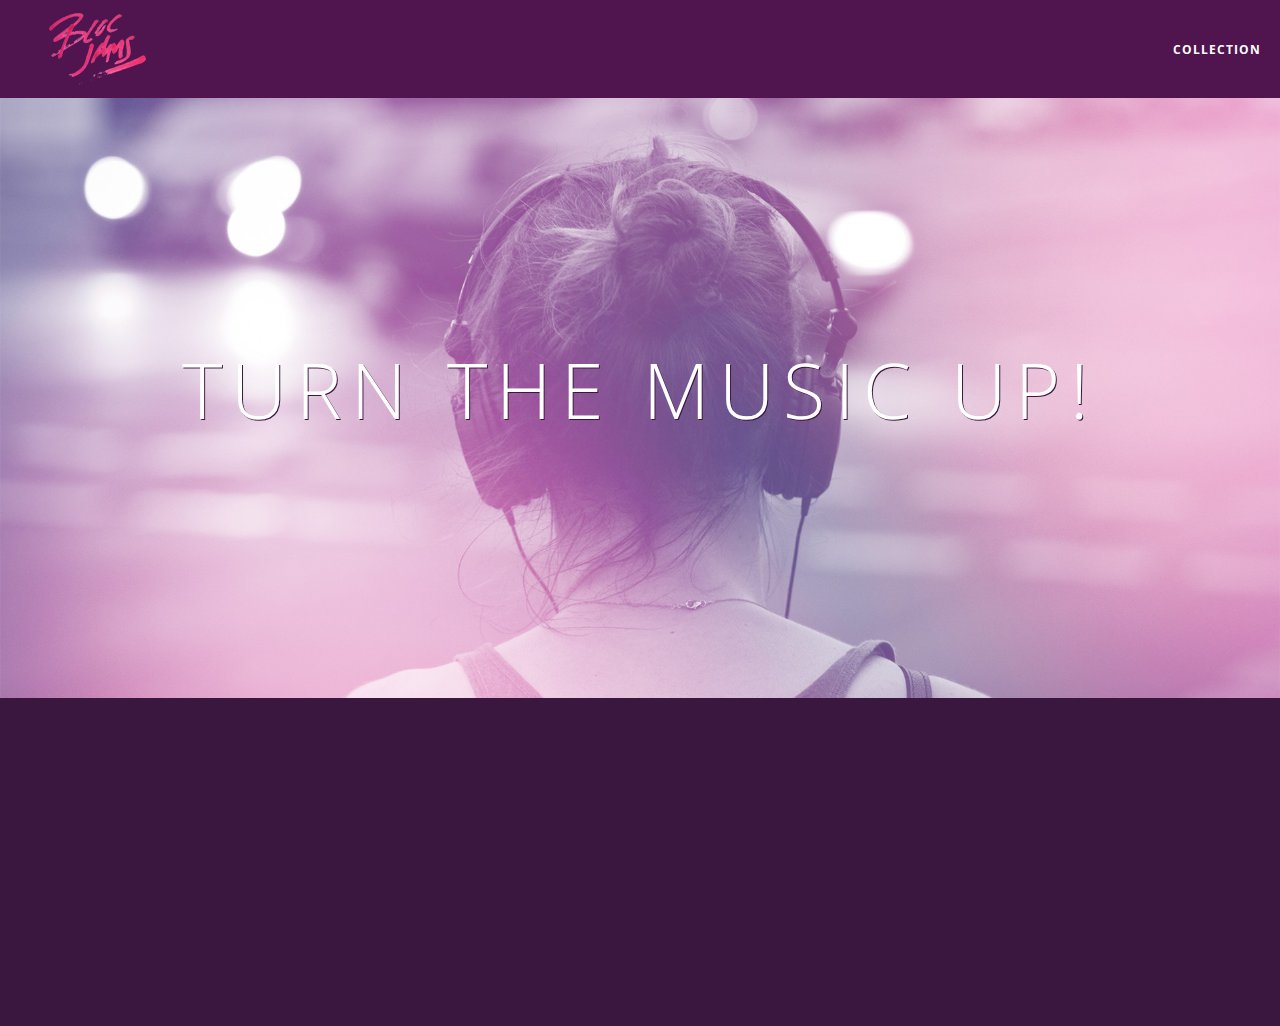
<file: index.html>
<!DOCTYPE html>
<html>
  <head>
    <title>Bloc Jams</title>
    <meta name="viewport" content="width=device-width, initial-scale=1">
    <link rel="stylesheet" type="text/css" href="http://fonts.googleapis.com/css?family=Open+Sans:400,800,600,700,300">
    <link rel="stylesheet" type="text/css" href="http://code.ionicframework.com/ionicons/2.0.1/css/ionicons.min.css">
    <link rel="stylesheet" type="text/css" href="styles/normalize.css">
    <link rel="stylesheet" type="text/css" href="styles/main.css">
    <link rel="stylesheet" type="text/css" href="styles/landing.css">
  </head>
  <body class="landing">
    <nav class="navbar"> <!-- navigation bar -->
      <a href="index.html" class="logo">
        <img src="assets/images/bloc_jams_logo.png" alt="bloc jams logo">
      </a>
      <div class="links-container">
        <a href="collection.html" class="navbar-link">collection</a>
      </div>
    </nav>
    <section class="hero-content"> <!-- hero content -->
      <h1 class="hero-title">Turn the music up!</h1>
    </section>
    <section class="selling-points container clearfix"> <!-- selling points -->
      <div class="point column third">
        <span class="ion-music-note"></span>
        <h5 class="point-title">Choose your music</h5>
        <p class="point-description">The world is full of music; why should you have to listen to music that someone else chose?</p>
      </div>
      <div class="point column third">
        <span class="ion-radio-waves"></span>
        <h5 class="point-title">Unlimited, streaming, ad-free</h5>
        <p class="point-description">No arbitrary limits. No distractions.</p>
      </div>
      <div class="point column third">
        <span class="ion-iphone"></span>
        <h5 class="point-title">Mobile enabled</h5>
        <p class="point-description">Listen to your music on the go. This streaming service is available on all mobile platforms.</p>
      </div>
    </section>
    <script src="scripts/utilities.js"></script>
    <script src="scripts/landing.js"></script>
  </body>
</html>
</file>
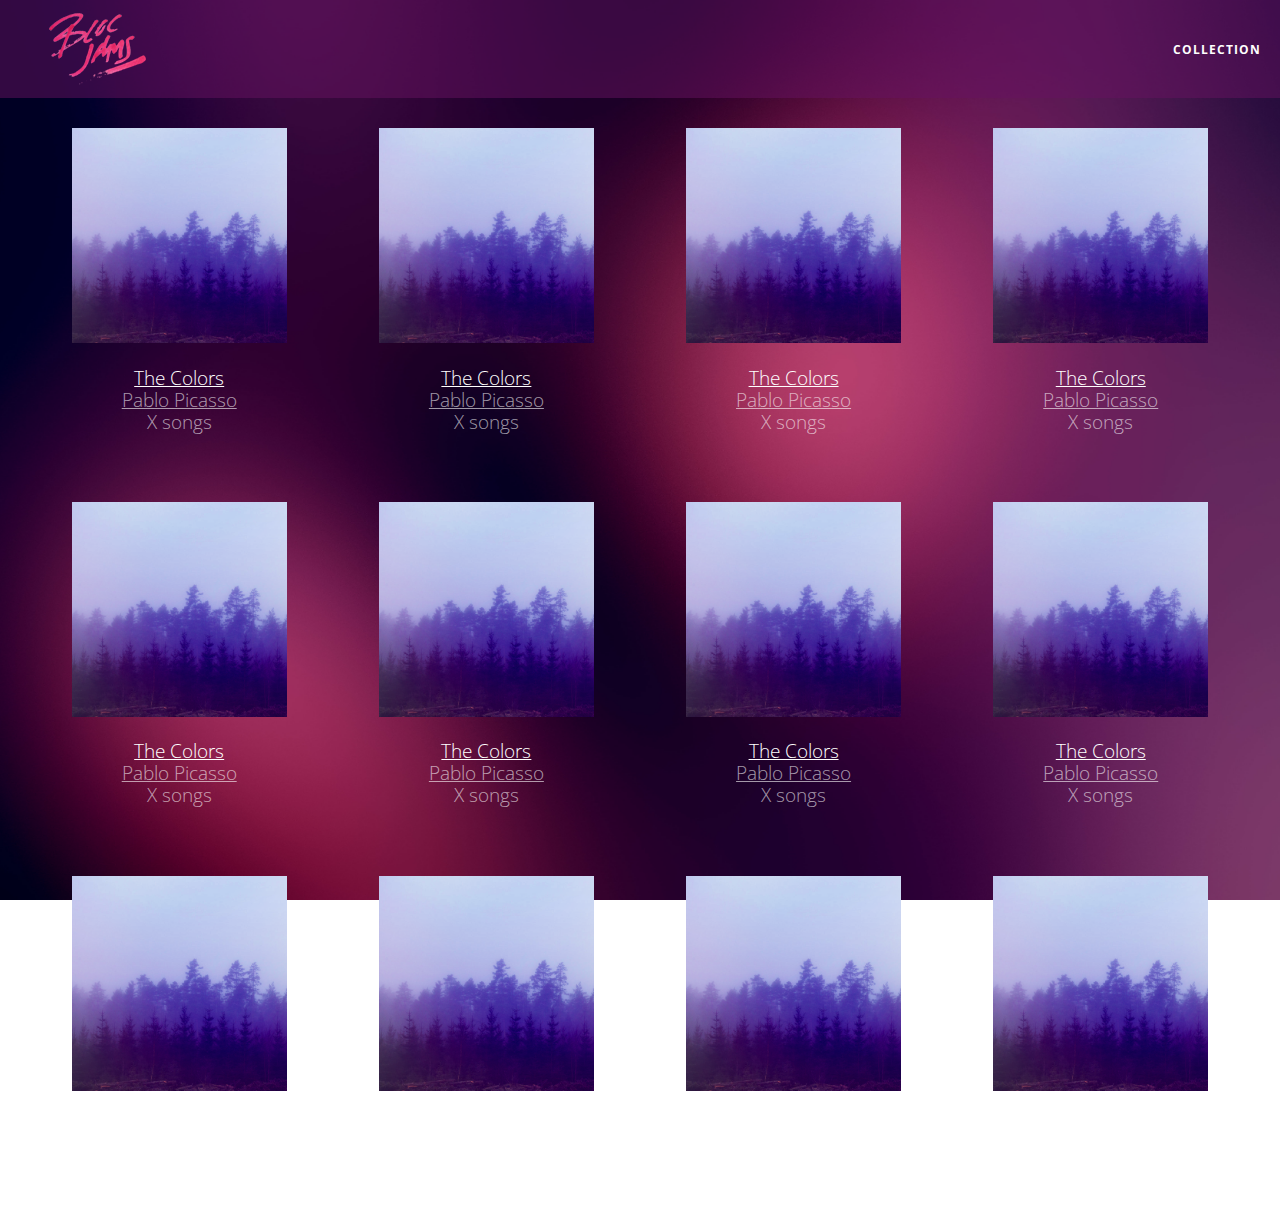
<file: collection.html>
<!DOCTYPE html>
<html>
  <head>
    <title>Bloc Jams</title>
    <meta name="viewport" content="width=device-width, initial-scale=1">
    <link rel="stylesheet" type="text/css" href="http://fonts.googleapis.com/css?family=Open+Sans:400,800,600,700,300">
    <link rel="stylesheet" type="text/css" href="http://code.ionicframework.com/ionicons/2.0.1/css/ionicons.min.css">
    <link rel="stylesheet" type="text/css" href="styles/normalize.css">
    <link rel="stylesheet" type="text/css" href="styles/main.css">
    <link rel="stylesheet" type="text/css" href="styles/collection.css">
  </head>
  <body class="collection">
    <nav class="navbar"> <!-- nav bar -->
      <a href="index.html" class="logo">
        <img src="assets/images/bloc_jams_logo.png" alt="bloc jams logo">
      </a>
      <div class="links-container">
        <a href="collection.html" class="navbar-link">collection</a>
      </div>
    </nav>
    
    <section class="album-covers container clearfix">
    </section>
    <script src="scripts/collection.js"></script>
  </body>
</html>
</file>
<file: styles/main.css>
*, *::before, *::after {
  -moz-box-sizing: border-box;
  -webkit-box-sizing: border-box;
  box-sizing: border-box;
}

html {
  height: 100%;
  font-size: 100%;
}

body {
  font-family: 'Open Sans';
  color: white;
  min-height: 100%;
}

.navbar {
  position: relative;
  padding: 0.5rem;
  background-color: rgb(101,18,95,0.5);
  z-index: 1;
}

.navbar .logo {
  position: relative;
  left: 2rem;
  cursor: pointer;
}

.navbar .links-container {
  display: table;
  position: absolute;
  top: 0;
  right: 0;
  height: 100px;
  color: white;
  text-decoration: none;
}

.links-container .navbar-link {
  display: table-cell;
  position: relative;
  height: 100%;
  padding-left: 1rem;
  padding-right: 1rem;
  vertical-align: middle;
  color: white;
  font-size: 0.625rem;
  letter-spacing: 0.05rem;
  font-weight: 700;
  text-transform: uppercase;
  text-decoration: none;
  cursor: pointer;
}

.links-container .navbar-link:hover {
  color: rgb(233,50,117);
}

.container {
  margin: 0 auto;
  max-width: 64rem;
}

.container.narrow {
     max-width: 56rem;
 }

/* Medium and small screens (640px) */
@media (min-width: 640px) {
  html { font-size: 112%; }
   
  .column {
    float: left;
    padding-left: 1rem;
    padding-right: 1rem;
  }
   
  .column.full { width: 100%; }
  .column.two-thirds { width: 66.7%; }
  .column.half { width: 50%; }
  .column.third { width: 33.3%; }
  .column.fourth { width: 25%; }
  .column.flow-opposite { float: right; }  
}
 
/* Large screens (1024px) */
@media (min-width: 1024px) {
  html { font-size: 120%; }
}

.clearfix::before,
.clearfix::after {
  content: " ";
  display:table;
}

.clearfix::after {
  clear:both;
}
</file>
<file: styles/landing.css>
body.landing {
  background-color: rgb(58,23,63);
}

.hero-content {
  position: relative;
  min-height: 600px;
  background-image: url(../assets/images/bloc_jams_bg.jpg);
  background-repeat: no-repeat;
  background-position: center center;
  background-size: cover;
}

.hero-content .hero-title {
  position: absolute;
  top: 40%;
  -webkit-transform: translateY(-50%);
  -moz-transform: translateY(-50%);
  -ms-transform: translateY(-50%);
  transform: translateY(-50%);
  width: 100%;
  text-align: center;
  font-size: 4rem;
  font-weight: 300;
  text-transform: uppercase;
  letter-spacing: 0.5rem;
  text-shadow: 1px 1px 0px rgb(58,23,63);
}

.selling-points {
  position: relative;
}

.point {
  position: relative;
  padding: 2rem;
  text-align: center;
  opacity: 0;
  -webkit-transfrom: scaleX(0.9) translateY(3rem);
  -moz-transform: scaleX(0.9) translateY(3rem);
  transform: scaleX(0.9) translateY(3rem);
  -webkit-transition: all 0.25s ease-in-out;
  -moz-transition: all 0.25s ease-in-out;
  transition: all 0.25s ease-in-out;
  -webkit-transition-delay: 0.2s;
  -moz-transition-delay: 0.2s;
  transition-delay: 0.2s;
}

.point .point-title {
  font-size: 1.25rem;
}

.ion-music-note,
.ion-radio-waves,
.ion-iphone {
  color: rgb(233,50,117);
  font-size: 5rem;
}
</file>
<file: styles/collection.css>
body.collection {
  background-image: url(../assets/images/blurred_backgrounds/blur_bg_2.jpg);
  background-repeat: no-repeat;
  background-attachment: fixed;
  background-position: center center;
  background-size: cover;
}

.album-covers {
  position: relative;
}

.collection-album-container {
  position: relative;
  margin-top: 30px;
  margin-bottom: 20px;
  text-align: center;
}

.collection-album-container .caption {
  margin-top: 10px;
}

.collection-album-container .caption p {
  font-size: 1rem;
  font-weight: 300;
  color: rgba(255, 255, 255, 0.6);
}

 .collection-album-container .caption p a {
  color: rgba(255, 255, 255, 0.6);
}

.collection-album-container .caption p a.album-name {
  color: white;
}
 
.collection-album-container img {
  width: 80%;
}
</file>
